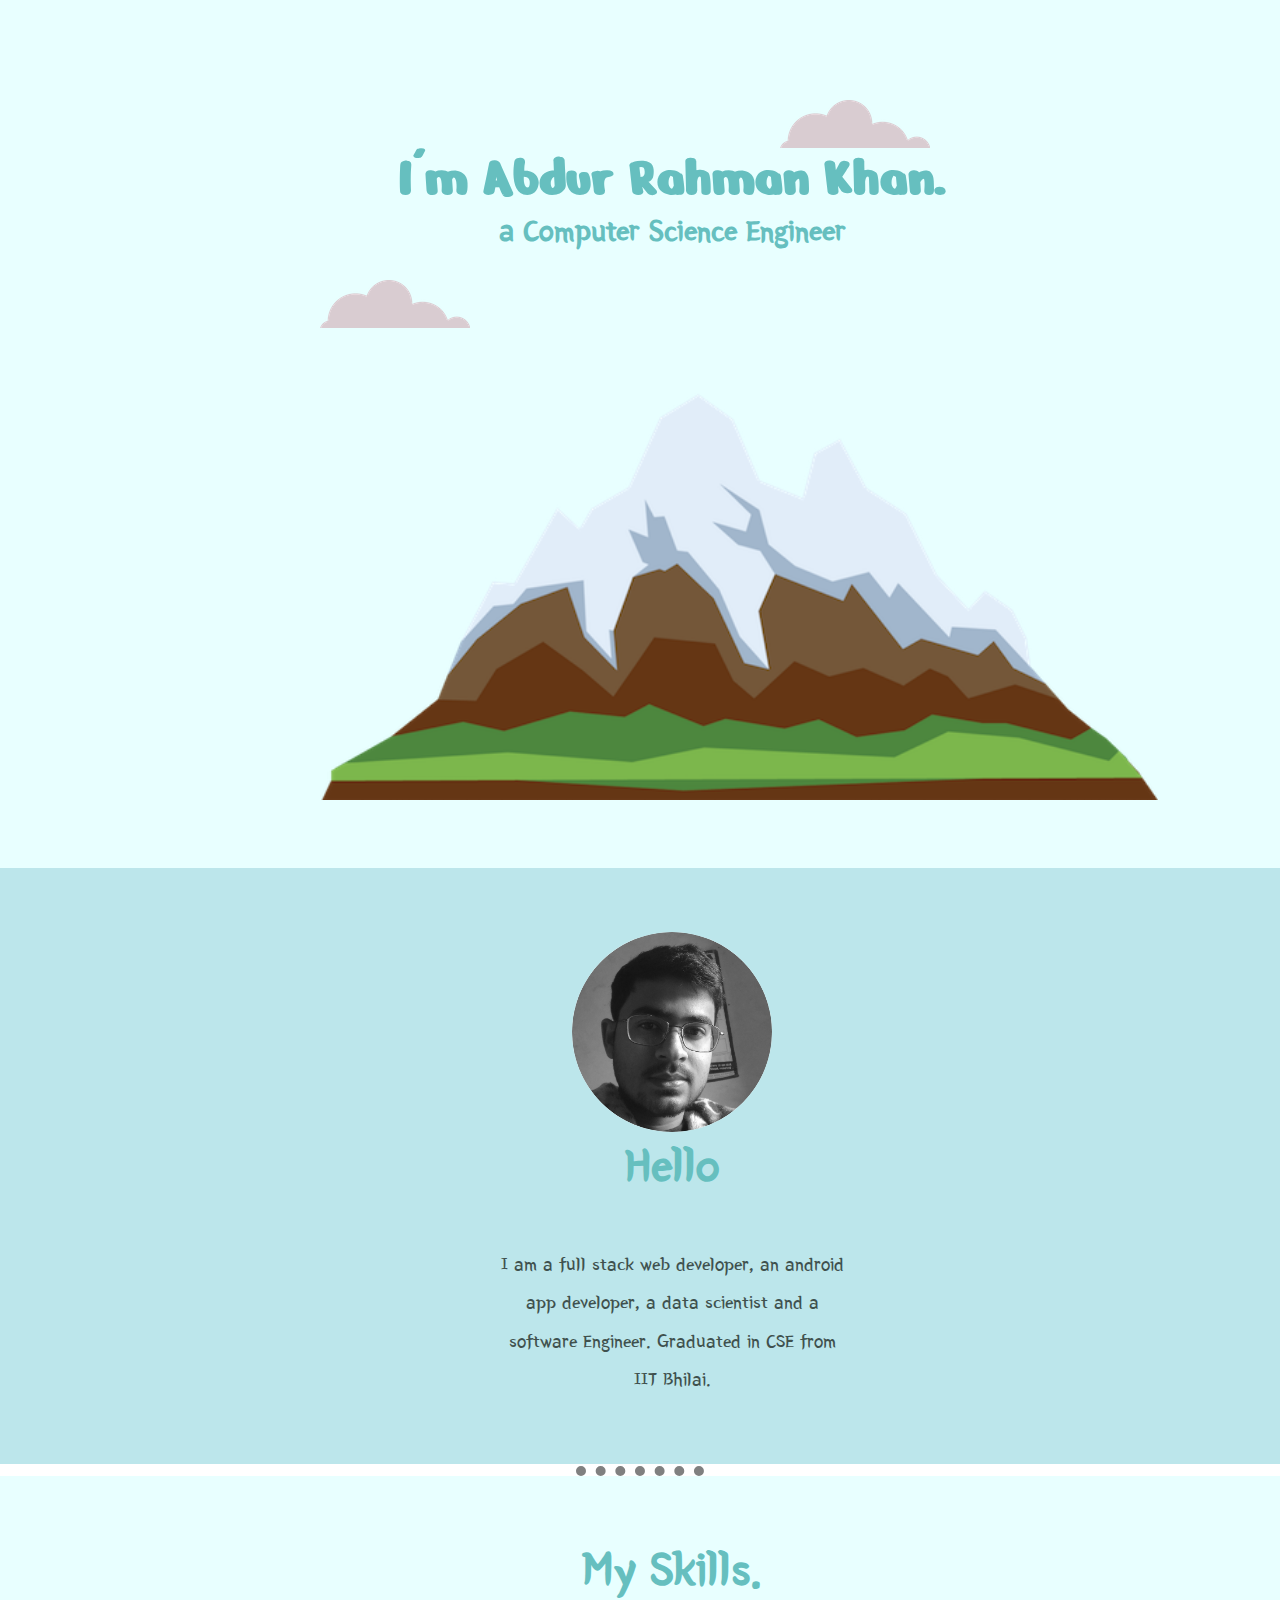
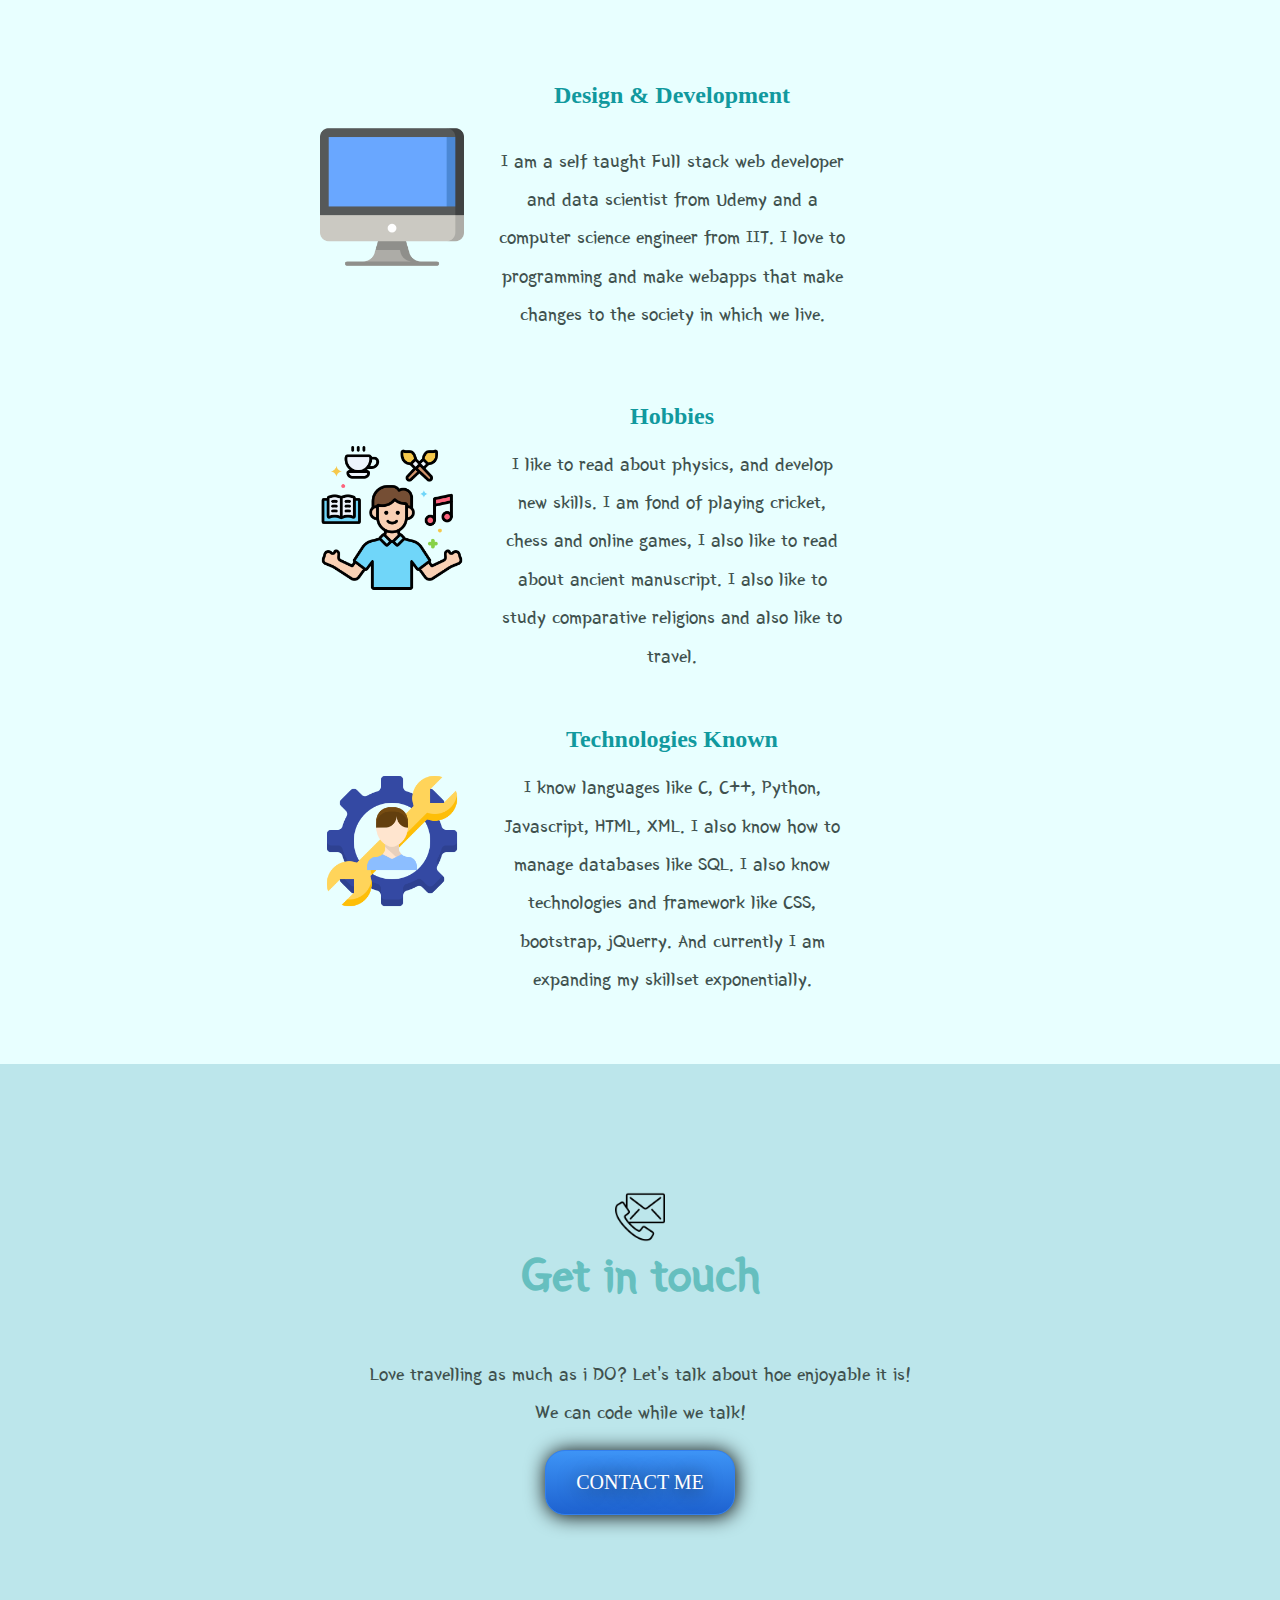
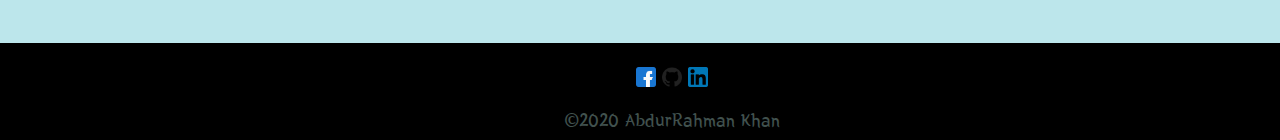
<file: index.html>
<!DOCTYPE html>
<html lang="en" dir="ltr">

<head>
  <meta charset="utf-8">
  <title>Abdur Rahman Khan</title>
  <link rel="stylesheet" href="css/styles.css">
  <link rel="icon" href="favicon.png">
  <link href="https://fonts.googleapis.com/css2?family=Nerko+One&family=Yeon+Sung&display=swap" rel="stylesheet">
</head>

<body>
  <div class="Top-container">
    <h1 style="font-size:3.5rem;" class="top-50">
      I'm Abdur Rahman Khan.
    </h1>
    <h2 class="top-50" style="font-size:30px;">a Computer Science Engineer</h2>
    <br>
    <img class="cloud1" src="images/cloud.png" alt="cloud1">
    <img class="cloud2" src="images/cloud.png" alt="cloud2">
    <img src="images/mountain.png" alt="mountain" height="500">
  </div>
  <div class="middle-container">
        <img style="border-radius:50%;" src="images/image_grey.jpg" alt="My_image" height="200px">
        <h2 style="font-size:3rem;">Hello</h2>
        <p class="Intro">I am a full stack web developer, an android app developer, a data scientist and a software Engineer. Graduated in CSE from IIT Bhilai.</p>
  </div>
  <hr>
  <div class="skills">
    <h2>My Skills.</h2>
    <br>
    <h3>Design & Development</h3>
    <img class="skill" src="images/desktop.png" alt="Desktop" height="150px">
     <p class="skilll">I am a self taught Full stack web developer and data scientist from Udemy and a computer science engineer from IIT. I love to programming and make webapps that make changes to the society in which we live.</p>
    <br>
    <br>
    <h3>Hobbies</h3>
    <img class="skill" src="images/mental-health.png" alt="Hobbies">
    <p>I like to read about physics, and develop new skills. I am fond of playing cricket, chess and online games, I also like to read about ancient manuscript. I also like to study comparative religions and also like to travel.</p>
    <br>
    <h3 style="clear:left;">Technologies Known</h3>
    <img class="skill" src="./images/key-skills.png" alt="">
    <p>I know languages like C, C++, Python, Javascript, HTML, XML. I also know how to manage databases like SQL. I also know technologies and framework like CSS, bootstrap, jQuerry. And currently I am expanding my skillset exponentially.</p>
  </div>
  <div class="Contact_me">
    <img class="Contact" src="images/contact.png" alt="Contact" height="200px">
    <h2>Get in touch</h2>
    <br>
    <p class="Contact_p">
      Love travelling as much as i DO? Let's talk about hoe enjoyable it is!<br>
      We can code while we talk!
    </p>
    <br>
    <button class="Contact_button" type="button" name="button">CONTACT ME</button>


  </div>
  <div class="End">
    <p>
      <a href="fb.com"><img class="End_image" src="images/facebook.png" alt=""></a>
      <a href="github.com"><img class="End_image" src="./images/github.png" alt="github"></a>
      <a href="Linkedin.com"> <img class="End_image" src="./images/linkedin.png" alt="linkedin">
      </a>
    </p>
    <p>
      &copy;2020 AbdurRahman Khan
    </p>
  </div>
</body>

</html>
</file>
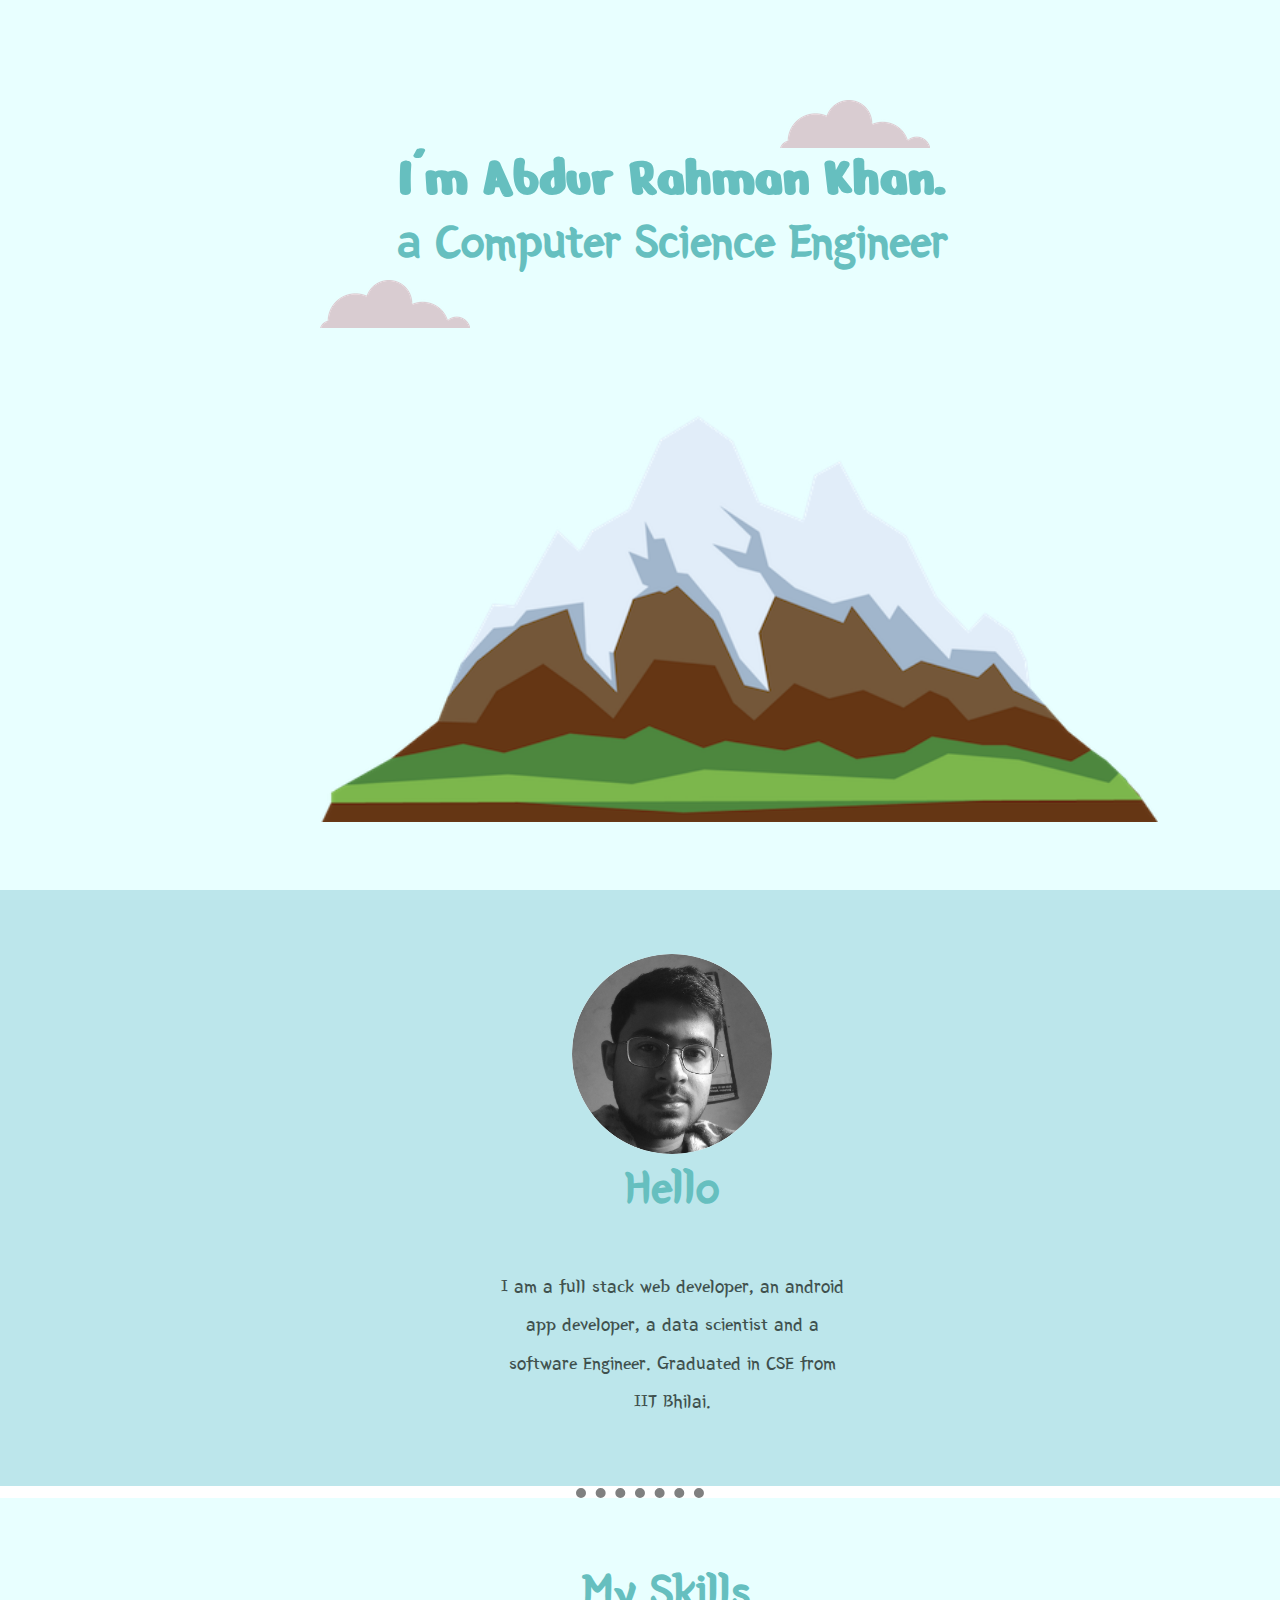
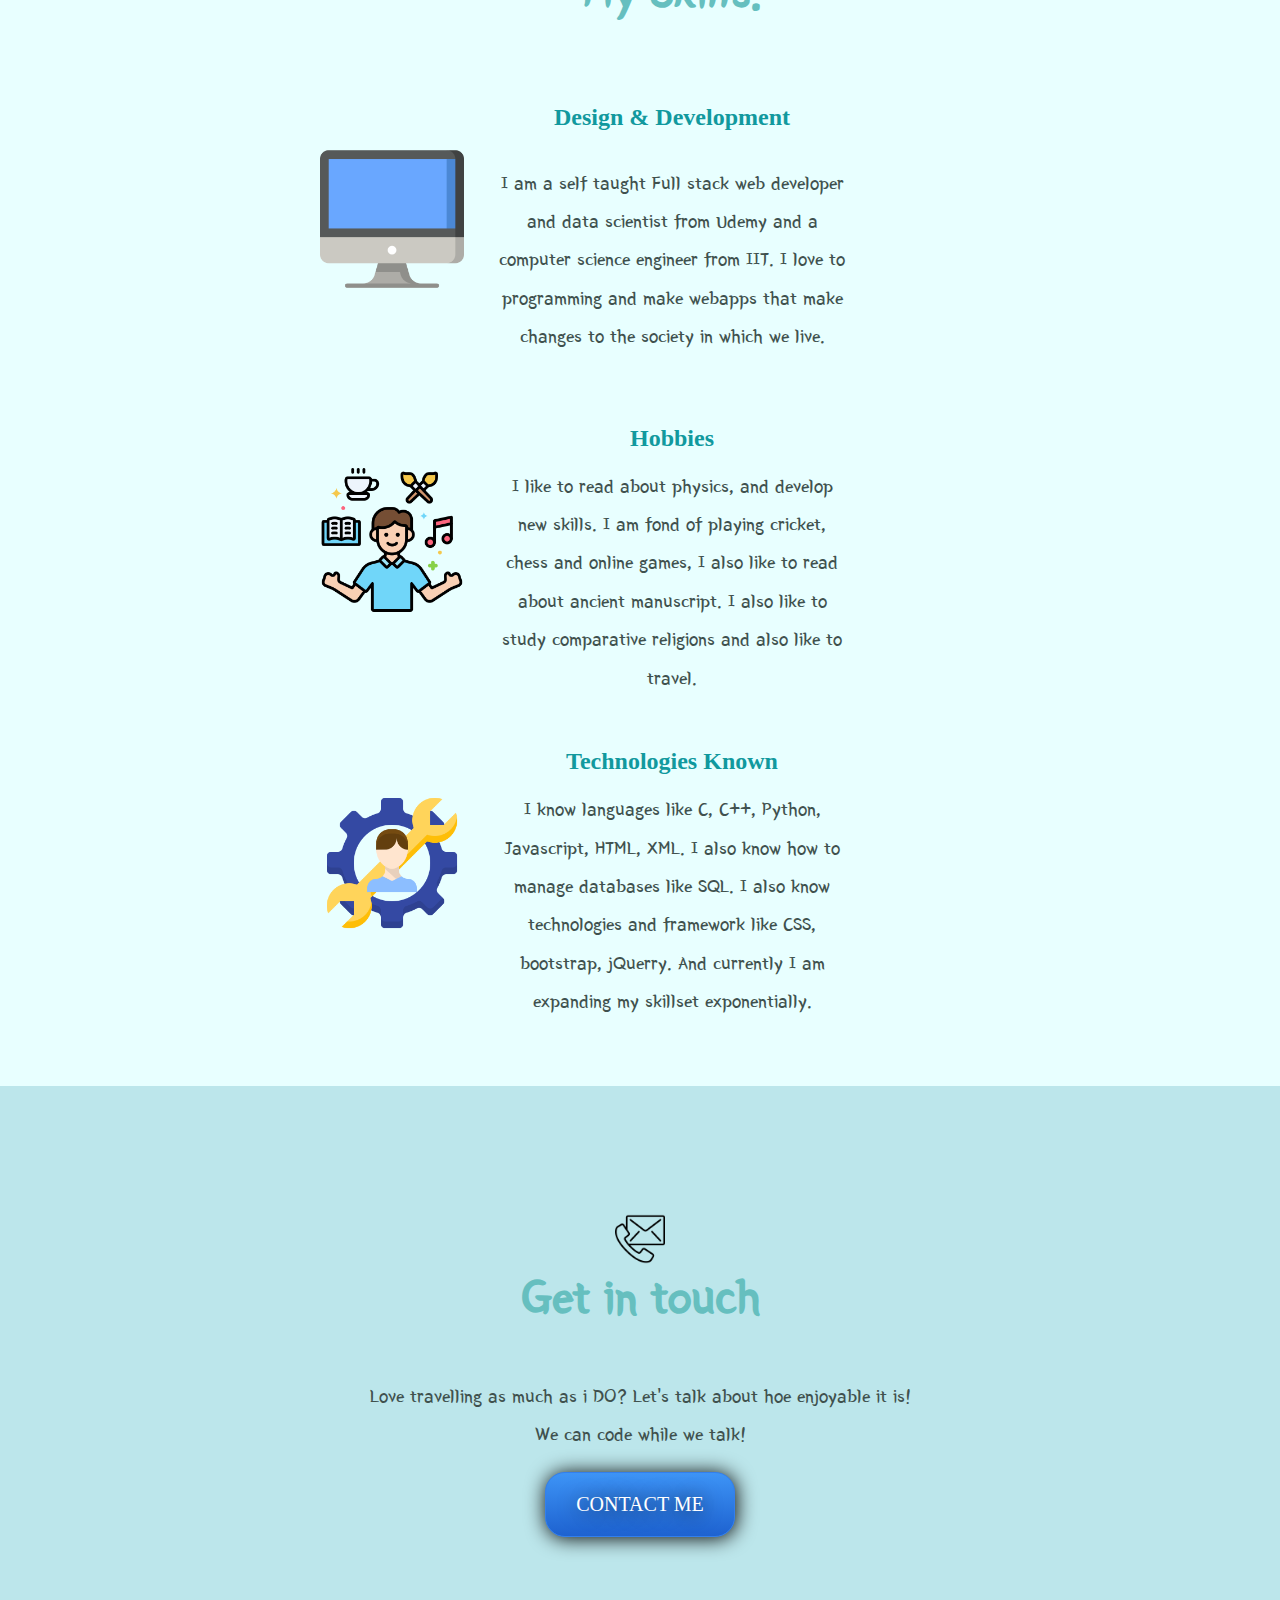
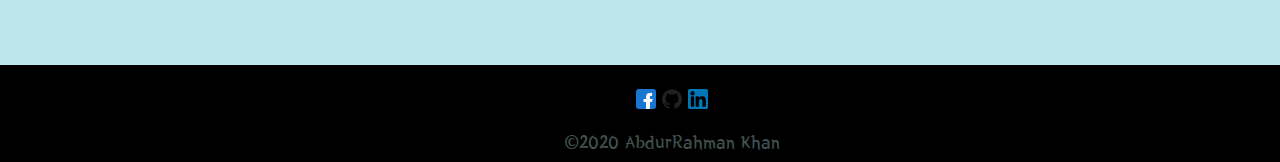
<file: NewSite/index.html>
<!DOCTYPE html>
<html lang="en" dir="ltr">

<head>
  <meta charset="utf-8">
  <title>Abdur Rahman Khan</title>
  <link rel="stylesheet" href="css/styles.css">
  <link rel="icon" href="favicon.png">
  <link href="https://fonts.googleapis.com/css2?family=Nerko+One&family=Yeon+Sung&display=swap" rel="stylesheet">
</head>

<body>
  <div class="Top-container">
    <h1 style="font-size:3.5rem;" class="top-50">
      I'm Abdur Rahman Khan.
    </h1>
    <h2 class="top-50">a Computer Science Engineer</h2>
    <br>
    <img class="cloud1" src="images/cloud.png" alt="cloud1">
    <img class="cloud2" src="images/cloud.png" alt="cloud2">
    <img src="images/mountain.png" alt="mountain" height="500">
  </div>
  <div class="middle-container">
        <img style="border-radius:50%;" src="images/image_grey.jpg" alt="My_image" height="200px">
        <h2 style="font-size:3rem;">Hello</h2>
        <p class="Intro">I am a full stack web developer, an android app developer, a data scientist and a software Engineer. Graduated in CSE from IIT Bhilai.</p>
  </div>
  <hr>
  <div class="skills">
    <h2>My Skills.</h2>
    <br>
    <h3>Design & Development</h3>
    <img class="skill" src="images/desktop.png" alt="Desktop" height="150px">
     <p class="skilll">I am a self taught Full stack web developer and data scientist from Udemy and a computer science engineer from IIT. I love to programming and make webapps that make changes to the society in which we live.</p>
    <br>
    <br>
    <h3>Hobbies</h3>
    <img class="skill" src="images/mental-health.png" alt="Hobbies">
    <p>I like to read about physics, and develop new skills. I am fond of playing cricket, chess and online games, I also like to read about ancient manuscript. I also like to study comparative religions and also like to travel.</p>
    <br>
    <h3 style="clear:left;">Technologies Known</h3>
    <img class="skill" src="./images/key-skills.png" alt="">
    <p>I know languages like C, C++, Python, Javascript, HTML, XML. I also know how to manage databases like SQL. I also know technologies and framework like CSS, bootstrap, jQuerry. And currently I am expanding my skillset exponentially.</p>
  </div>
  <div class="Contact_me">
    <img class="Contact" src="images/contact.png" alt="Contact" height="200px">
    <h2>Get in touch</h2>
    <br>
    <p class="Contact_p">
      Love travelling as much as i DO? Let's talk about hoe enjoyable it is!<br>
      We can code while we talk!
    </p>
    <br>
    <button class="Contact_button" type="button" name="button">CONTACT ME</button>


  </div>
  <div class="End">
    <p>
      <a href="fb.com"><img class="End_image" src="images/facebook.png" alt=""></a>
      <a href="github.com"><img class="End_image" src="./images/github.png" alt="github"></a>
      <a href="Linkedin.com"> <img class="End_image" src="./images/linkedin.png" alt="linkedin">
      </a>
    </p>
    <p>
      &copy;2020 AbdurRahman Khan
    </p>
  </div>
</body>

</html>
</file>
<file: css/styles.css>
body{
  text-align: center;
  margin: 0;
}
div{
   justify-content: center;
   text-align: center;
   background-color: #e8ffff;
   padding: 5% 20% 5% 25%;
   margin: 0 0 0 0;
   position: relative;
}
h1{
  font-weight: bold;
  font-family: 'Nerko One', cursive;
  margin: 5rem auto 0 auto;
  color: #66BFBF;
}
h2{
  align-items: center;
  font-family: 'Yeon Sung', cursive;
  font-size: 3rem;
  margin: 0 auto 2rem auto;
  color: #66BFBF;
}
h3{
  margin: 2rem 0 1rem 0;
  font-size: 1.5rem;
  color: #11999E;
}
hr{
  border: 10px dotted grey;
  border-top: 0;
  border-left: 0;
  border-right: 0;
/*  margin: 0 0 0 0;*/
margin: 2px 45% 0 45%;
}
p{
  line-height: 2;
  justify-content: center;
  text-align: center;
  font-size: 1.2rem;
  font-family: 'Yeon Sung','Comic Sans',sans-serif;
  color: #40514E;
  padding: 0 25% 0 25%;
  margin: 0 0 0 0;

}
.End_image{
  height: 20px;
}
.top-container{
  padding-top: 100px;
}
.middle-container{
  background-color: #bce6eb;
}
.bottom-container{
  background-color: #41aea9;
}
.skill{
  float: left;
  height: 9rem;
}
.skills{
}
.cloud1{
  position:absolute;
  right:350px;
  top: 100px;
}
.cloud2{
  position: absolute;
  top: 280px;
}

.Contact_me{
  padding: 10% 25% 10% 25%;
  background-color: #bce6eb;
}
.Contact{
  height: 50px;
}
.Contact_p{
  padding: 0 0 0 0;

}.Contact_button {
   background: #3D94F6;
   background-image: -webkit-linear-gradient(top, #3D94F6, #1E62D0);
   background-image: -moz-linear-gradient(top, #3D94F6, #1E62D0);
   background-image: -ms-linear-gradient(top, #3D94F6, #1E62D0);
   background-image: -o-linear-gradient(top, #3D94F6, #1E62D0);
   background-image: -webkit-gradient(to bottom, #3D94F6, #1E62D0);
   -webkit-border-radius: 20px;
   -moz-border-radius: 20px;
   border-radius: 20px;
   color: #FFFFFF;
   font-family: Open Sans;
   font-size: 20px;
   font-weight: 100;
   padding: 20px 30px 20px 30px;
   -webkit-box-shadow: 1px 1px 20px 0 #000000;
   -moz-box-shadow: 1px 1px 20px 0 #000000;
   box-shadow: 1px 1px 20px 0 #000000;
   text-shadow: 1px 1px 20px #000000;
   border: solid #337FED 1px;
   text-decoration: none;
   display: inline-block;
   cursor: pointer;
   text-align: center;
}

.Contact_button:hover {
   border: solid #337FED 1px;
   background: #1E62D0;
   background-image: -webkit-linear-gradient(top, #1E62D0, #3D94F6);
   background-image: -moz-linear-gradient(top, #1E62D0, #3D94F6);
   background-image: -ms-linear-gradient(top, #1E62D0, #3D94F6);
   background-image: -o-linear-gradient(top, #1E62D0, #3D94F6);
   background-image: -webkit-gradient(to bottom, #1E62D0, #3D94F6);
   -webkit-border-radius: 20px;
   -moz-border-radius: 20px;
   border-radius: 20px;
   text-decoration: none;
}
.End{
background-color: black;
padding-top: 20px;
 padding-bottom: 0;
}
</file>
<file: NewSite/css/styles.css>
body{
  text-align: center;
  margin: 0;
}
div{
   justify-content: center;
   text-align: center;
   background-color: #e8ffff;
   padding: 5% 20% 5% 25%;
   margin: 0 0 0 0;
   position: relative;
}
h1{
  font-weight: bold;
  font-family: 'Nerko One', cursive;
  margin: 5rem auto 0 auto;
  color: #66BFBF;
}
h2{
  align-items: center;
  font-family: 'Yeon Sung', cursive;
  font-size: 3rem;
  margin: 0 auto 2rem auto;
  color: #66BFBF;
}
h3{
  margin: 2rem 0 1rem 0;
  font-size: 1.5rem;
  color: #11999E;
}
hr{
  border: 10px dotted grey;
  border-top: 0;
  border-left: 0;
  border-right: 0;
/*  margin: 0 0 0 0;*/
margin: 2px 45% 0 45%;
}
p{
  line-height: 2;
  justify-content: center;
  text-align: center;
  font-size: 1.2rem;
  font-family: 'Yeon Sung','Comic Sans',sans-serif;
  color: #40514E;
  padding: 0 25% 0 25%;
  margin: 0 0 0 0;

}
.End_image{
  height: 20px;
}
.top-container{
  padding-top: 100px;
}
.middle-container{
  background-color: #bce6eb;
}
.bottom-container{
  background-color: #41aea9;
}
.skill{
  float: left;
  height: 9rem;
}
.skills{
}
.cloud1{
  position:absolute;
  right:350px;
  top: 100px;
}
.cloud2{
  position: absolute;
  top: 280px;
}

.Contact_me{
  padding: 10% 25% 10% 25%;
  background-color: #bce6eb;
}
.Contact{
  height: 50px;
}
.Contact_p{
  padding: 0 0 0 0;

}.Contact_button {
   background: #3D94F6;
   background-image: -webkit-linear-gradient(top, #3D94F6, #1E62D0);
   background-image: -moz-linear-gradient(top, #3D94F6, #1E62D0);
   background-image: -ms-linear-gradient(top, #3D94F6, #1E62D0);
   background-image: -o-linear-gradient(top, #3D94F6, #1E62D0);
   background-image: -webkit-gradient(to bottom, #3D94F6, #1E62D0);
   -webkit-border-radius: 20px;
   -moz-border-radius: 20px;
   border-radius: 20px;
   color: #FFFFFF;
   font-family: Open Sans;
   font-size: 20px;
   font-weight: 100;
   padding: 20px 30px 20px 30px;
   -webkit-box-shadow: 1px 1px 20px 0 #000000;
   -moz-box-shadow: 1px 1px 20px 0 #000000;
   box-shadow: 1px 1px 20px 0 #000000;
   text-shadow: 1px 1px 20px #000000;
   border: solid #337FED 1px;
   text-decoration: none;
   display: inline-block;
   cursor: pointer;
   text-align: center;
}

.Contact_button:hover {
   border: solid #337FED 1px;
   background: #1E62D0;
   background-image: -webkit-linear-gradient(top, #1E62D0, #3D94F6);
   background-image: -moz-linear-gradient(top, #1E62D0, #3D94F6);
   background-image: -ms-linear-gradient(top, #1E62D0, #3D94F6);
   background-image: -o-linear-gradient(top, #1E62D0, #3D94F6);
   background-image: -webkit-gradient(to bottom, #1E62D0, #3D94F6);
   -webkit-border-radius: 20px;
   -moz-border-radius: 20px;
   border-radius: 20px;
   text-decoration: none;
}
.End{
background-color: black;
padding-top: 20px;
 padding-bottom: 0;
}
</file>
